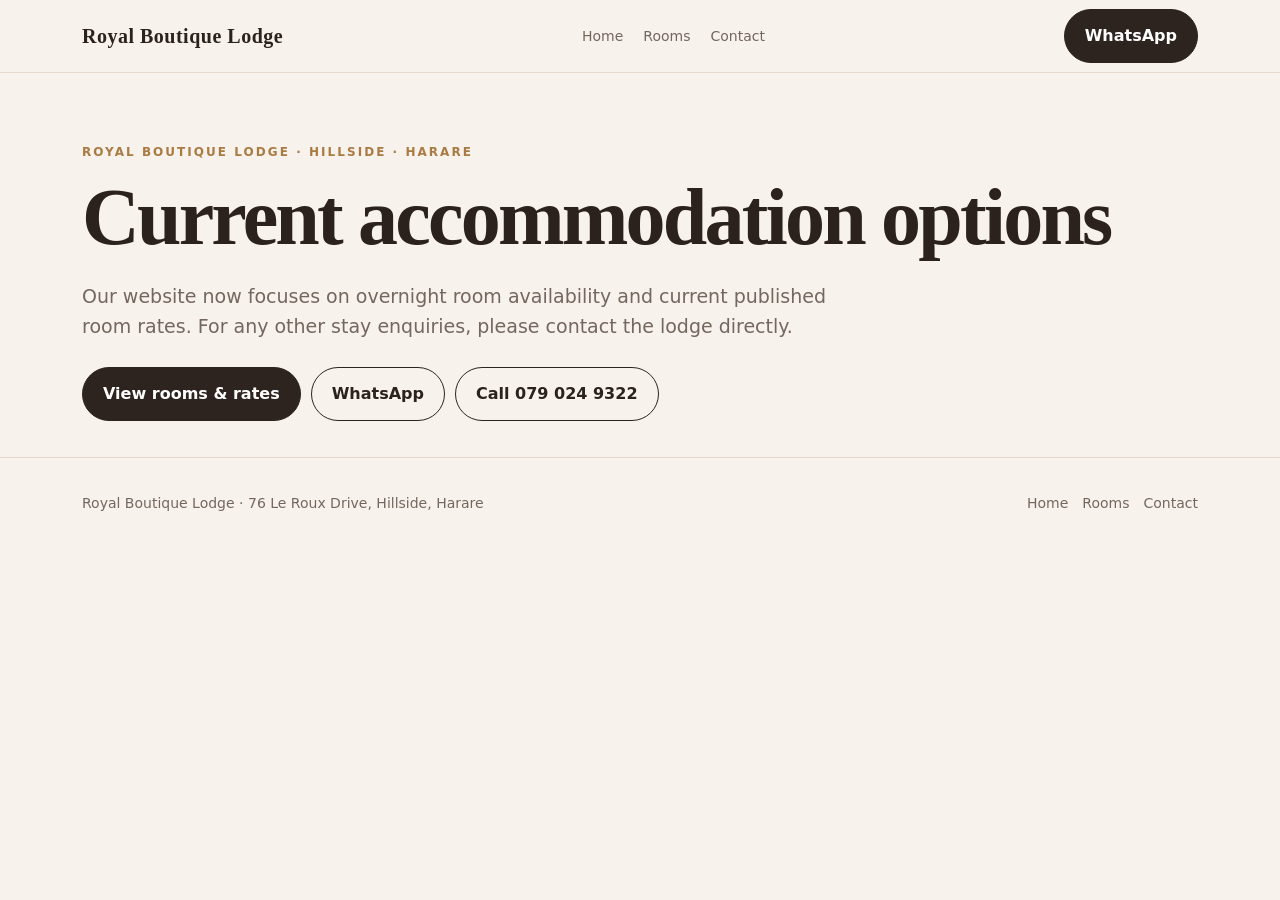
<file: day-stay-harare/index.html>
<!doctype html>
<html lang="en-ZW">
<head>
  <meta charset="utf-8">
  <meta name="viewport" content="width=device-width,initial-scale=1,viewport-fit=cover">
  <title>Royal Boutique Lodge | Current Room Options</title>
  <meta name="description" content="View current Royal Boutique Lodge room options and overnight rates in Hillside, Harare.">
  <meta name="robots" content="noindex,follow">
  <link rel="canonical" href="https://royalboutiquelodge.com/rooms/">
  <link rel="icon" href="/favicon.svg" type="image/svg+xml">
  <link rel="stylesheet" href="/assets/styles.css?v=20261017-opt1">
</head>
<body>
<header><div class="wrap"><nav>
  <a class="brand" href="/">Royal Boutique Lodge</a>
  <div class="navlinks"><a href="/">Home</a><a href="/rooms/">Rooms</a><a href="/contact/">Contact</a></div>
  <a class="btn primary" href="https://wa.me/263790249322?text=Hello%20Royal%20Boutique%20Lodge%2C%20please%20check%20current%20room%20availability." target="_blank" rel="noopener noreferrer">WhatsApp</a>
</nav></div></header>
<main>
<section class="page-hero">
  <div class="wrap">
    <div class="eyebrow">Royal Boutique Lodge · Hillside · Harare</div>
    <h1>Current accommodation options</h1>
    <p>Our website now focuses on overnight room availability and current published room rates. For any other stay enquiries, please contact the lodge directly.</p>
    <div class="cta">
      <a class="btn primary" href="/rooms/">View rooms &amp; rates</a>
      <a class="btn secondary" href="https://wa.me/263790249322?text=Hello%20Royal%20Boutique%20Lodge%2C%20please%20check%20current%20availability." target="_blank" rel="noopener noreferrer">WhatsApp</a>
      <a class="btn secondary" href="tel:+263790249322">Call 079 024 9322</a>
    </div>
  </div>
</section>
</main>
<footer><div class="wrap footer-row">
  <div>Royal Boutique Lodge · 76 Le Roux Drive, Hillside, Harare</div>
  <div class="footer-links"><a href="/">Home</a><a href="/rooms/">Rooms</a><a href="/contact/">Contact</a></div>
</div></footer>
</body>
</html>
</file>
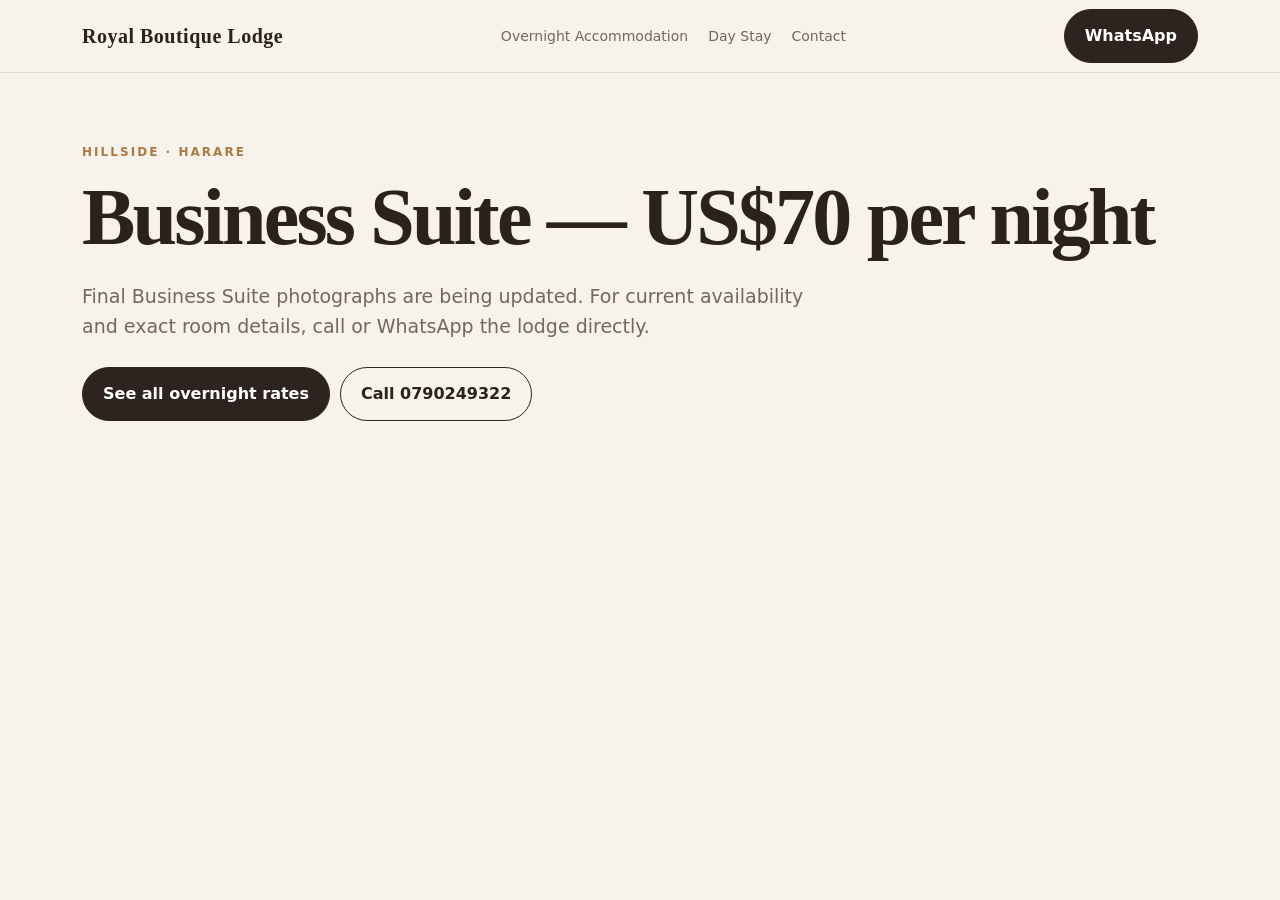
<file: rooms/business-suite/index.html>
<!doctype html><html lang="en-ZW"><head><meta charset="utf-8"><meta name="viewport" content="width=device-width,initial-scale=1,viewport-fit=cover"><title>Business Suite | Royal Boutique Lodge Harare</title><meta name="description" content="Business Suite at Royal Boutique Lodge in Hillside, Harare: US$70 per night. Final room photos are being updated."><meta name="robots" content="noindex,follow"><link rel="canonical" href="https://royalboutiquelodge.com/rooms/"><link rel="stylesheet" href="/assets/styles.css"></head><body><header><div class="wrap"><nav><a class="brand" href="/">Royal Boutique Lodge</a><div class="navlinks"><a href="/rooms/">Overnight Accommodation</a><a href="/day-stay-harare/">Day Stay</a><a href="/contact/">Contact</a></div><a class="btn primary" href="https://wa.me/263790249322?text=Hello%20Royal%20Boutique%20Lodge%2C%20please%20check%20Business%20Suite%20availability." target="_blank" rel="noopener noreferrer">WhatsApp</a></nav></div></header><main><section class="page-hero"><div class="wrap"><div class="eyebrow">Hillside · Harare</div><h1>Business Suite — US$70 per night</h1><p>Final Business Suite photographs are being updated. For current availability and exact room details, call or WhatsApp the lodge directly.</p><div class="cta"><a class="btn primary" href="/rooms/">See all overnight rates</a><a class="btn secondary" href="tel:+263790249322">Call 0790249322</a></div></div></section></main><div class="mobilebar"><a class="btn secondary" href="tel:+263790249322">Call</a><a class="btn primary" href="https://wa.me/263790249322?text=Hello%20Royal%20Boutique%20Lodge%2C%20please%20check%20Business%20Suite%20availability." target="_blank" rel="noopener noreferrer">WhatsApp</a></div></body></html>
</file>
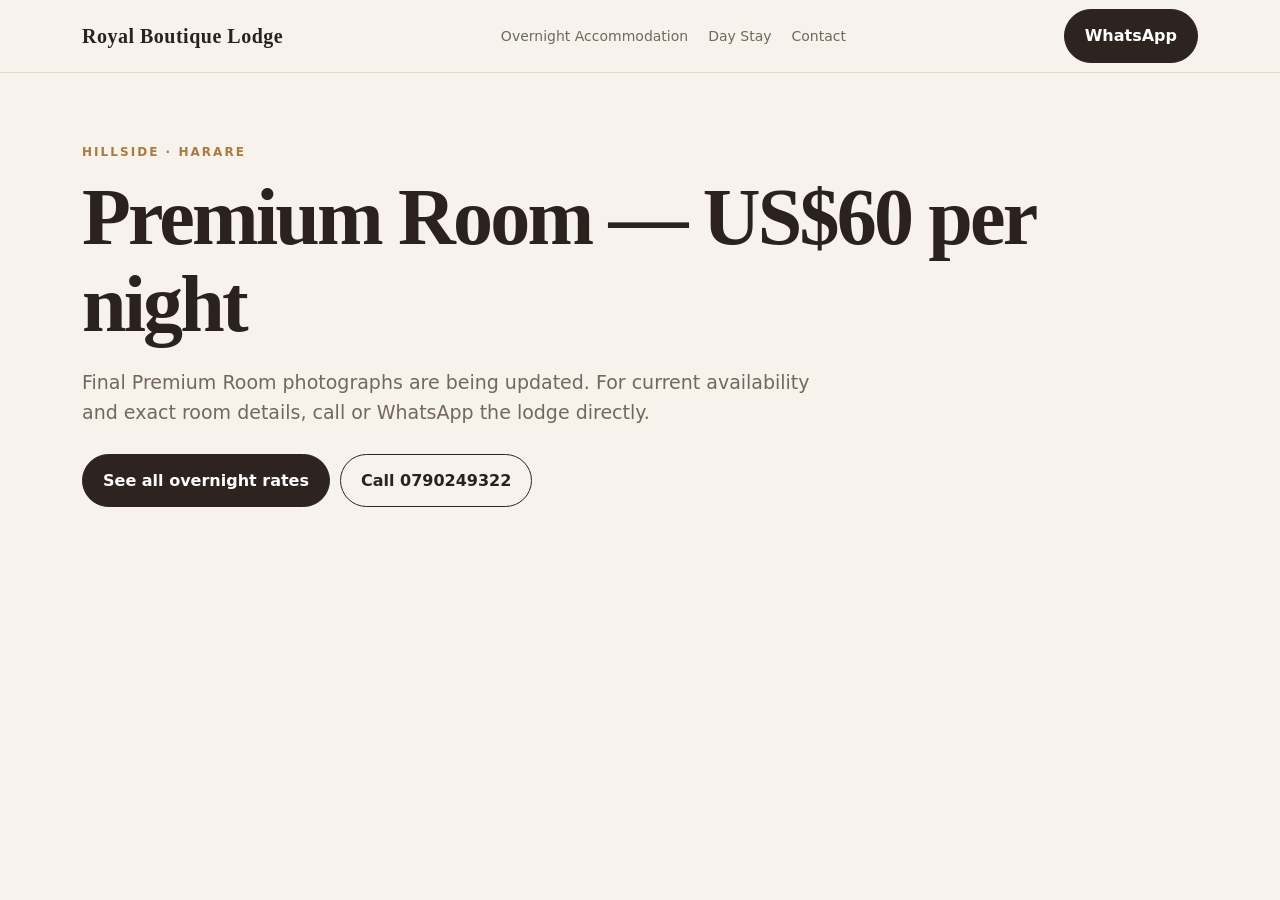
<file: rooms/premium/index.html>
<!doctype html><html lang="en-ZW"><head><meta charset="utf-8"><meta name="viewport" content="width=device-width,initial-scale=1,viewport-fit=cover"><title>Premium Room | Royal Boutique Lodge Harare</title><meta name="description" content="Premium Room at Royal Boutique Lodge in Hillside, Harare: US$60 per night. Final room photos are being updated."><meta name="robots" content="noindex,follow"><link rel="canonical" href="https://royalboutiquelodge.com/rooms/"><link rel="stylesheet" href="/assets/styles.css"></head><body><header><div class="wrap"><nav><a class="brand" href="/">Royal Boutique Lodge</a><div class="navlinks"><a href="/rooms/">Overnight Accommodation</a><a href="/day-stay-harare/">Day Stay</a><a href="/contact/">Contact</a></div><a class="btn primary" href="https://wa.me/263790249322?text=Hello%20Royal%20Boutique%20Lodge%2C%20please%20check%20Premium%20Room%20availability." target="_blank" rel="noopener noreferrer">WhatsApp</a></nav></div></header><main><section class="page-hero"><div class="wrap"><div class="eyebrow">Hillside · Harare</div><h1>Premium Room — US$60 per night</h1><p>Final Premium Room photographs are being updated. For current availability and exact room details, call or WhatsApp the lodge directly.</p><div class="cta"><a class="btn primary" href="/rooms/">See all overnight rates</a><a class="btn secondary" href="tel:+263790249322">Call 0790249322</a></div></div></section></main><div class="mobilebar"><a class="btn secondary" href="tel:+263790249322">Call</a><a class="btn primary" href="https://wa.me/263790249322?text=Hello%20Royal%20Boutique%20Lodge%2C%20please%20check%20Premium%20Room%20availability." target="_blank" rel="noopener noreferrer">WhatsApp</a></div></body></html>
</file>
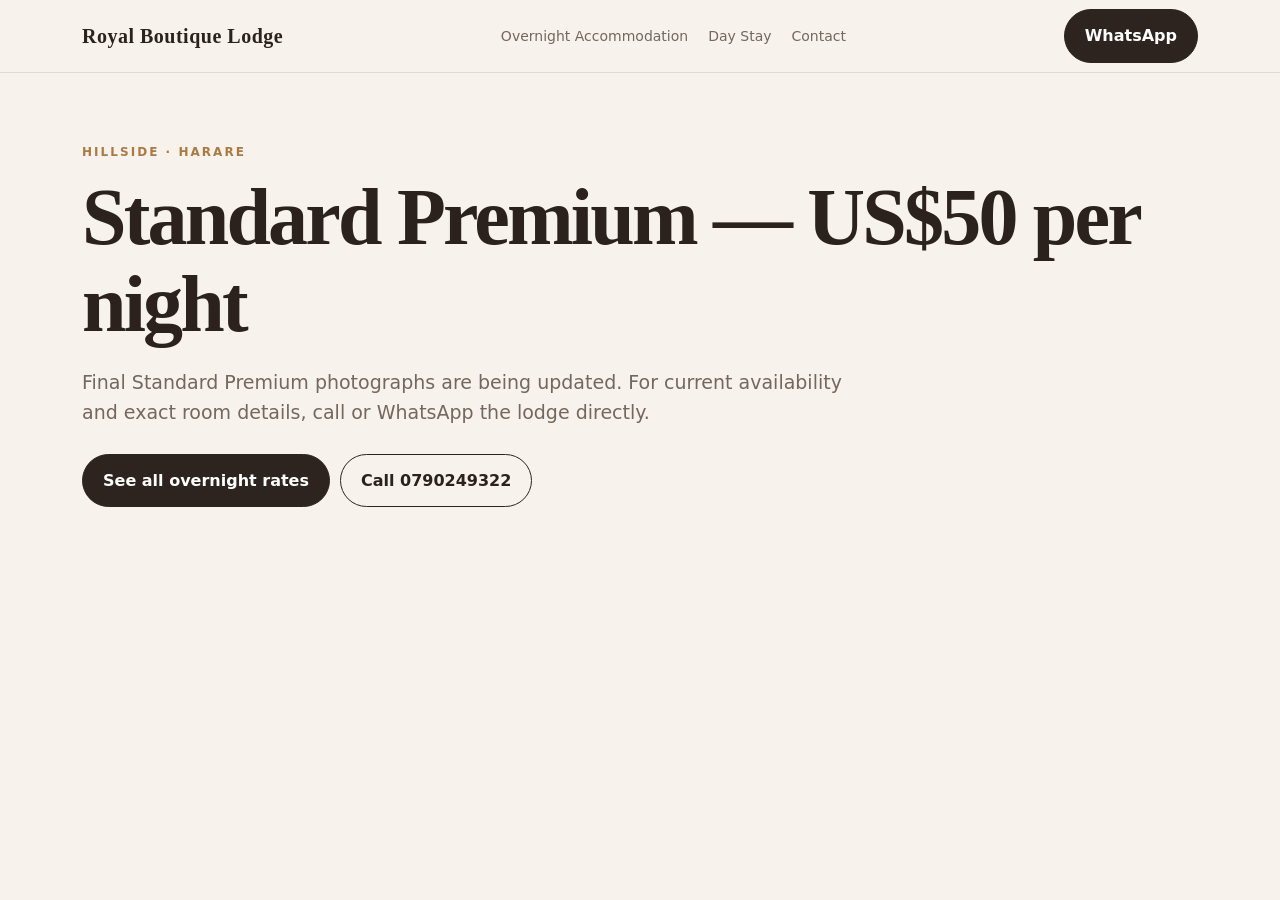
<file: rooms/standard-premium/index.html>
<!doctype html><html lang="en-ZW"><head><meta charset="utf-8"><meta name="viewport" content="width=device-width,initial-scale=1,viewport-fit=cover"><title>Standard Premium | Royal Boutique Lodge Harare</title><meta name="description" content="Standard Premium at Royal Boutique Lodge in Hillside, Harare: US$50 per night. Final room photos are being updated."><meta name="robots" content="noindex,follow"><link rel="canonical" href="https://royalboutiquelodge.com/rooms/"><link rel="stylesheet" href="/assets/styles.css"></head><body><header><div class="wrap"><nav><a class="brand" href="/">Royal Boutique Lodge</a><div class="navlinks"><a href="/rooms/">Overnight Accommodation</a><a href="/day-stay-harare/">Day Stay</a><a href="/contact/">Contact</a></div><a class="btn primary" href="https://wa.me/263790249322?text=Hello%20Royal%20Boutique%20Lodge%2C%20please%20check%20Standard%20Premium%20availability." target="_blank" rel="noopener noreferrer">WhatsApp</a></nav></div></header><main><section class="page-hero"><div class="wrap"><div class="eyebrow">Hillside · Harare</div><h1>Standard Premium — US$50 per night</h1><p>Final Standard Premium photographs are being updated. For current availability and exact room details, call or WhatsApp the lodge directly.</p><div class="cta"><a class="btn primary" href="/rooms/">See all overnight rates</a><a class="btn secondary" href="tel:+263790249322">Call 0790249322</a></div></div></section></main><div class="mobilebar"><a class="btn secondary" href="tel:+263790249322">Call</a><a class="btn primary" href="https://wa.me/263790249322?text=Hello%20Royal%20Boutique%20Lodge%2C%20please%20check%20Standard%20Premium%20availability." target="_blank" rel="noopener noreferrer">WhatsApp</a></div></body></html>
</file>
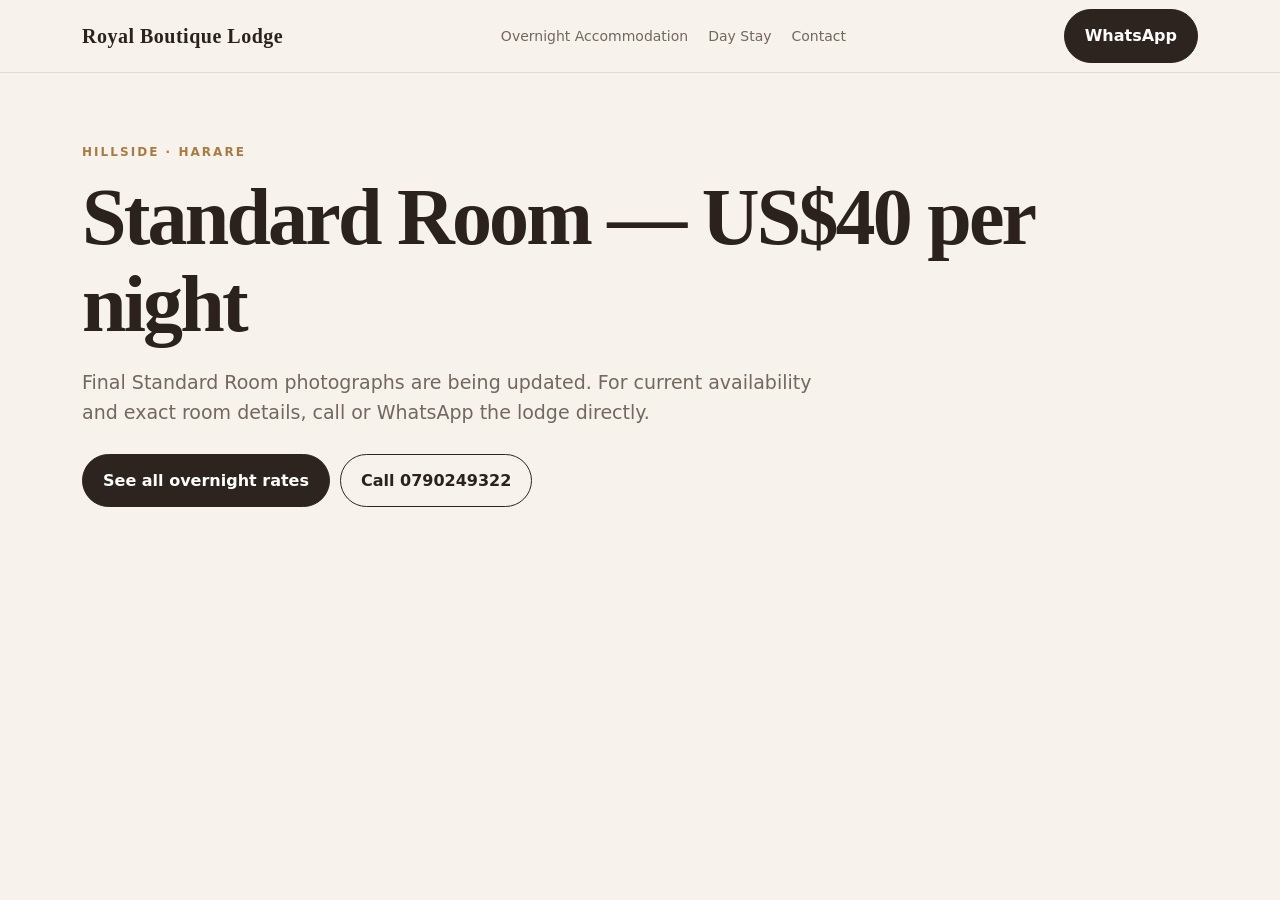
<file: rooms/standard/index.html>
<!doctype html><html lang="en-ZW"><head><meta charset="utf-8"><meta name="viewport" content="width=device-width,initial-scale=1,viewport-fit=cover"><title>Standard Room | Royal Boutique Lodge Harare</title><meta name="description" content="Standard Room at Royal Boutique Lodge in Hillside, Harare: US$40 per night. Final room photos are being updated."><meta name="robots" content="noindex,follow"><link rel="canonical" href="https://royalboutiquelodge.com/rooms/"><link rel="stylesheet" href="/assets/styles.css"></head><body><header><div class="wrap"><nav><a class="brand" href="/">Royal Boutique Lodge</a><div class="navlinks"><a href="/rooms/">Overnight Accommodation</a><a href="/day-stay-harare/">Day Stay</a><a href="/contact/">Contact</a></div><a class="btn primary" href="https://wa.me/263790249322?text=Hello%20Royal%20Boutique%20Lodge%2C%20please%20check%20Standard%20Room%20availability." target="_blank" rel="noopener noreferrer">WhatsApp</a></nav></div></header><main><section class="page-hero"><div class="wrap"><div class="eyebrow">Hillside · Harare</div><h1>Standard Room — US$40 per night</h1><p>Final Standard Room photographs are being updated. For current availability and exact room details, call or WhatsApp the lodge directly.</p><div class="cta"><a class="btn primary" href="/rooms/">See all overnight rates</a><a class="btn secondary" href="tel:+263790249322">Call 0790249322</a></div></div></section></main><div class="mobilebar"><a class="btn secondary" href="tel:+263790249322">Call</a><a class="btn primary" href="https://wa.me/263790249322?text=Hello%20Royal%20Boutique%20Lodge%2C%20please%20check%20Standard%20Room%20availability." target="_blank" rel="noopener noreferrer">WhatsApp</a></div></body></html>
</file>
<file: assets/styles.css>
:root{--ink:#2b211d;--paper:#f7f2eb;--surface:#fffaf4;--deep:#2d241f;--accent:#aa7a43;--muted:#74675f;--line:#e5d8ca;--shadow:0 22px 60px rgba(45,36,31,.13);--radius:24px}*{box-sizing:border-box}html{scroll-behavior:smooth}body{margin:0;font-family:Inter,system-ui,-apple-system,Segoe UI,Roboto,Arial,sans-serif;color:var(--ink);background:var(--paper);line-height:1.6}a{color:inherit;text-decoration:none}a[href*="facebook.com"]{display:none!important}img{display:block;width:100%;height:100%;object-fit:cover}button,a{-webkit-tap-highlight-color:transparent}.skip{position:absolute;left:-9999px;top:auto}.skip:focus{left:12px;top:12px;background:#fff;padding:10px 14px;border-radius:8px;z-index:100}.wrap{max-width:1160px;margin:auto;padding:0 22px}.eyebrow{font-size:12px;letter-spacing:.17em;text-transform:uppercase;color:var(--accent);font-weight:800}.muted{color:var(--muted)}h1,h2,h3{font-family:Georgia,"Times New Roman",serif;line-height:1.08;margin-top:0}h1{font-size:clamp(44px,7vw,80px);letter-spacing:-.035em;margin:12px 0 20px}h2{font-size:clamp(32px,5vw,52px);letter-spacing:-.025em;margin-bottom:12px}h3{font-size:24px;margin-bottom:8px}p{margin-top:0}header{position:sticky;top:0;z-index:40;background:rgba(247,242,235,.95);backdrop-filter:blur(12px);border-bottom:1px solid rgba(229,216,202,.9)}nav{height:72px;display:flex;align-items:center;justify-content:space-between;gap:22px}.brand{font-family:Georgia,"Times New Roman",serif;font-weight:700;letter-spacing:.025em;font-size:20px;white-space:nowrap}.navlinks{display:flex;gap:20px;font-size:14px;color:var(--muted)}.navlinks a:hover,.navlinks a:focus-visible{color:var(--ink)}.btn{display:inline-flex;align-items:center;justify-content:center;gap:8px;border-radius:999px;padding:13px 20px;font-weight:800;border:1px solid var(--deep);transition:.18s ease}.btn:hover{transform:translateY(-1px)}.btn:focus-visible,.navlinks a:focus-visible{outline:3px solid rgba(170,122,67,.35);outline-offset:3px}.btn.primary{background:var(--deep);color:#fff}.btn.secondary{background:transparent}.btn.light{background:#fff;color:var(--deep);border-color:#fff}.btn.ghost-light{background:transparent;color:#fff;border-color:rgba(255,255,255,.72)}.hero{max-width:1160px;margin:auto;min-height:76vh;display:grid;grid-template-columns:1.02fr .98fr;align-items:center;gap:44px;padding:58px 22px 46px}.hero-copy>p{font-size:20px;color:var(--muted);max-width:650px}.hero-media{position:relative;height:600px;border-radius:30px;overflow:hidden;box-shadow:var(--shadow);background:#d8ccc0}.hero-media:after{content:"";position:absolute;inset:0;background:linear-gradient(180deg,transparent 55%,rgba(28,21,17,.42))}.hero-caption{position:absolute;left:24px;right:24px;bottom:22px;z-index:2;color:#fff;font-weight:700;font-size:14px}.chips,.cta{display:flex;flex-wrap:wrap;gap:10px}.chips{margin:22px 0 0}.chip{border:1px solid var(--line);background:var(--surface);border-radius:999px;padding:8px 12px;font-size:14px;font-weight:700}.cta{margin-top:26px}.trust-strip{border-top:1px solid var(--line);border-bottom:1px solid var(--line);background:rgba(255,250,244,.7)}.trust-grid{display:grid;grid-template-columns:repeat(4,1fr)}.trust-item{padding:18px;text-align:center;font-size:14px;font-weight:750;border-right:1px solid var(--line)}.trust-item:last-child{border-right:none}section{padding:78px 0;content-visibility:auto;contain-intrinsic-size:1px 700px}.hero{content-visibility:visible;contain-intrinsic-size:auto}.section-head{display:flex;justify-content:space-between;align-items:end;gap:28px;margin-bottom:30px}.section-head p{max-width:560px;color:var(--muted);margin-bottom:4px}.cards{display:grid;grid-template-columns:repeat(4,1fr);gap:16px}.card{background:var(--surface);border:1px solid var(--line);border-radius:var(--radius);overflow:hidden}.card-body{padding:22px}.card-media{aspect-ratio:4/3;background:#d9cec2}.price{font-family:Georgia,"Times New Roman",serif;font-size:31px;display:block;margin:8px 0 2px}.small{font-size:14px}.features{display:grid;grid-template-columns:repeat(3,1fr);gap:18px}.feature{background:var(--surface);border:1px solid var(--line);border-radius:22px;padding:26px}.feature p{color:var(--muted);margin-bottom:0}.gallery{display:grid;grid-template-columns:1.25fr .75fr;grid-template-rows:290px 290px;gap:14px}.gallery figure{margin:0;border-radius:24px;overflow:hidden;background:#ddd0c3}.gallery figure:first-child{grid-row:span 2}.split{display:grid;grid-template-columns:1fr 1fr;gap:36px;align-items:center}.dark-box{background:var(--deep);color:#fff;border-radius:28px;padding:38px}.dark-box p{color:#e9dfd7}.list{display:grid;gap:12px}.list-item{background:var(--surface);border:1px solid var(--line);border-radius:18px;padding:18px}.faq{display:grid;grid-template-columns:.9fr 1.1fr;gap:38px}.faq-list{display:grid;gap:12px}details{background:var(--surface);border:1px solid var(--line);border-radius:18px;padding:18px 20px}summary{font-weight:800;cursor:pointer}details p{color:var(--muted);margin:12px 0 0}.map{min-height:420px;border-radius:26px;overflow:hidden;border:1px solid var(--line);background:#e5dbd0}.contact-card{background:var(--deep);color:#fff;border-radius:26px;padding:38px}.contact-card p{color:#e8ddd2}.page-hero{padding:70px 0 36px}.page-hero p{max-width:760px;font-size:19px;color:var(--muted)}.breadcrumbs{font-size:13px;color:var(--muted);margin-bottom:18px}.breadcrumbs a{text-decoration:underline;text-underline-offset:3px}.room-layout{display:grid;grid-template-columns:1.05fr .95fr;gap:34px;align-items:start}.room-photo{aspect-ratio:4/3;border-radius:28px;overflow:hidden;background:#d8ccc0;box-shadow:var(--shadow)}.booking-box{position:sticky;top:96px;background:var(--surface);border:1px solid var(--line);border-radius:24px;padding:28px}.booking-box .price{font-size:38px}.notice{font-size:13px;color:var(--muted);margin-top:14px}.link-list{display:flex;flex-wrap:wrap;gap:10px}.text-link{font-weight:800;text-decoration:underline;text-underline-offset:4px}.photo-note{border:1px dashed #cbb49a;background:#f1e7dc;border-radius:18px;padding:16px;color:var(--muted);font-size:14px}footer{padding:34px 0 98px;border-top:1px solid var(--line);color:var(--muted);font-size:14px}.footer-row{display:flex;justify-content:space-between;gap:20px;flex-wrap:wrap}.footer-links{display:flex;gap:14px;flex-wrap:wrap}.mobilebar{display:none}.quick-rates{display:grid;grid-template-columns:repeat(2,minmax(0,1fr));gap:12px;margin-top:24px;max-width:520px}.quick-rate{background:var(--surface);border:1px solid var(--line);border-radius:18px;padding:16px 18px}.quick-rate span{display:block;color:var(--muted);font-size:13px;font-weight:700}.quick-rate strong{display:block;font-family:Georgia,"Times New Roman",serif;font-size:29px;line-height:1.1;margin-top:2px}.hero-secondary{margin-top:16px}.rate-grid{display:grid;grid-template-columns:repeat(4,1fr);gap:14px}.rate-card{background:var(--surface);border:1px solid var(--line);border-radius:20px;padding:22px}.rate-card span{display:block;font-size:14px;color:var(--muted);font-weight:700}.rate-card strong{display:block;font-family:Georgia,"Times New Roman",serif;font-size:32px;line-height:1.1;margin:7px 0 1px}.rate-card small{color:var(--muted)}.photo-note{margin-top:18px}.compact-head h2{margin-bottom:0}.rates-actions{margin-top:22px}@media(max-width:950px){.navlinks{display:none}.hero{grid-template-columns:1fr;min-height:auto;padding-top:38px}.hero-media{height:470px}.cards{grid-template-columns:1fr 1fr}.features{grid-template-columns:1fr 1fr}.rate-grid{grid-template-columns:1fr 1fr}.split,.faq,.room-layout{grid-template-columns:1fr}.booking-box{position:static}.trust-grid{grid-template-columns:1fr 1fr}.trust-item:nth-child(2){border-right:none}.trust-item:nth-child(-n+2){border-bottom:1px solid var(--line)}}@media(max-width:600px){body{padding-bottom:76px}.wrap{padding:0 16px}header nav{height:58px}header{position:sticky}.brand{font-size:17px}nav>.btn{display:none}.hero{padding:14px 16px 26px;gap:16px;display:flex;flex-direction:column}.hero-media{order:1;height:auto;aspect-ratio:4/5;width:100%;border-radius:20px;box-shadow:0 14px 34px rgba(45,36,31,.12)}.hero-media:after{background:linear-gradient(180deg,transparent 68%,rgba(28,21,17,.38))}.hero-caption{left:15px;right:15px;bottom:13px;font-size:12px}.hero-copy{order:2;width:100%}.hero .eyebrow{font-size:10px;letter-spacing:.13em;margin-top:2px}.hero h1{font-size:34px;line-height:1.02;margin:8px 0 12px}.hero-intro{display:none}.quick-rates{margin-top:0;gap:9px;max-width:none}.quick-rate{padding:12px 13px;border-radius:15px}.quick-rate span{font-size:12px}.quick-rate strong{font-size:24px}.hero-actions{display:grid;grid-template-columns:1fr 1fr;gap:9px;margin-top:14px}.hero-actions .btn{min-height:50px;padding:11px 10px;font-size:15px}.hero-secondary{text-align:center;margin-top:11px;font-size:14px}.hero .notice{text-align:center;margin:9px 0 0;font-size:12px}.trust-strip{display:none}section{padding:42px 0}.rates-section{padding-top:36px}.section-head{display:block;margin-bottom:18px}.section-head h2{font-size:31px;line-height:1.05}.section-head p{font-size:14px;line-height:1.45}.rate-grid{grid-template-columns:1fr 1fr;gap:9px}.rate-card{padding:15px 13px;border-radius:16px}.rate-card span{font-size:12px;line-height:1.25;min-height:31px}.rate-card strong{font-size:26px;margin-top:4px}.rate-card small{font-size:11px}.rates-actions{display:grid;grid-template-columns:1fr 1fr;gap:9px;margin-top:16px}.rates-actions .btn{padding:12px 9px;font-size:14px}.cards,.features{grid-template-columns:1fr}.features{gap:10px}.feature{padding:18px;border-radius:17px}.feature h3{font-size:21px;margin-bottom:5px}.feature p{font-size:14px;line-height:1.45}.gallery{grid-template-columns:1fr;grid-template-rows:auto;gap:10px}.gallery figure,.gallery figure:first-child{grid-row:auto;aspect-ratio:4/5;border-radius:18px}.gallery figure:nth-child(2),.gallery figure:nth-child(3){aspect-ratio:4/3}.photo-note{font-size:12px;padding:13px;border-radius:14px;margin-top:12px}.bathroom-section{padding-top:34px}.room-photo{border-radius:20px;aspect-ratio:4/5}.split{gap:16px}.dark-box,.contact-card,.booking-box{padding:22px;border-radius:20px}.dark-box h2{font-size:30px}.dark-box p{font-size:14px;line-height:1.5}.dark-box .cta{margin-top:18px;display:grid;grid-template-columns:1fr 1fr}.dark-box .btn{padding:11px 9px}.comforts-section{padding-top:38px}.location-section .split{display:flex;flex-direction:column}.location-section .dark-box{order:1}.location-section .list{order:2;width:100%}.list-item{padding:14px 15px}.faq{gap:20px}.faq h2{font-size:31px}.faq-list{gap:9px}details{padding:15px 16px;border-radius:15px}summary{font-size:14px}.footer-row{font-size:12px}.footer-links{gap:10px}.mobilebar{position:fixed;bottom:0;left:0;right:0;z-index:50;background:rgba(255,255,255,.98);padding:9px 10px calc(9px + env(safe-area-inset-bottom));border-top:1px solid var(--line);display:grid;grid-template-columns:1fr 1fr;gap:9px;box-shadow:0 -10px 30px rgba(45,36,31,.08)}.mobilebar .btn{min-height:48px;padding:11px 10px;font-size:15px}}@media(prefers-reduced-motion:reduce){html{scroll-behavior:auto}.btn{transition:none}.btn:hover{transform:none}}
</file>
